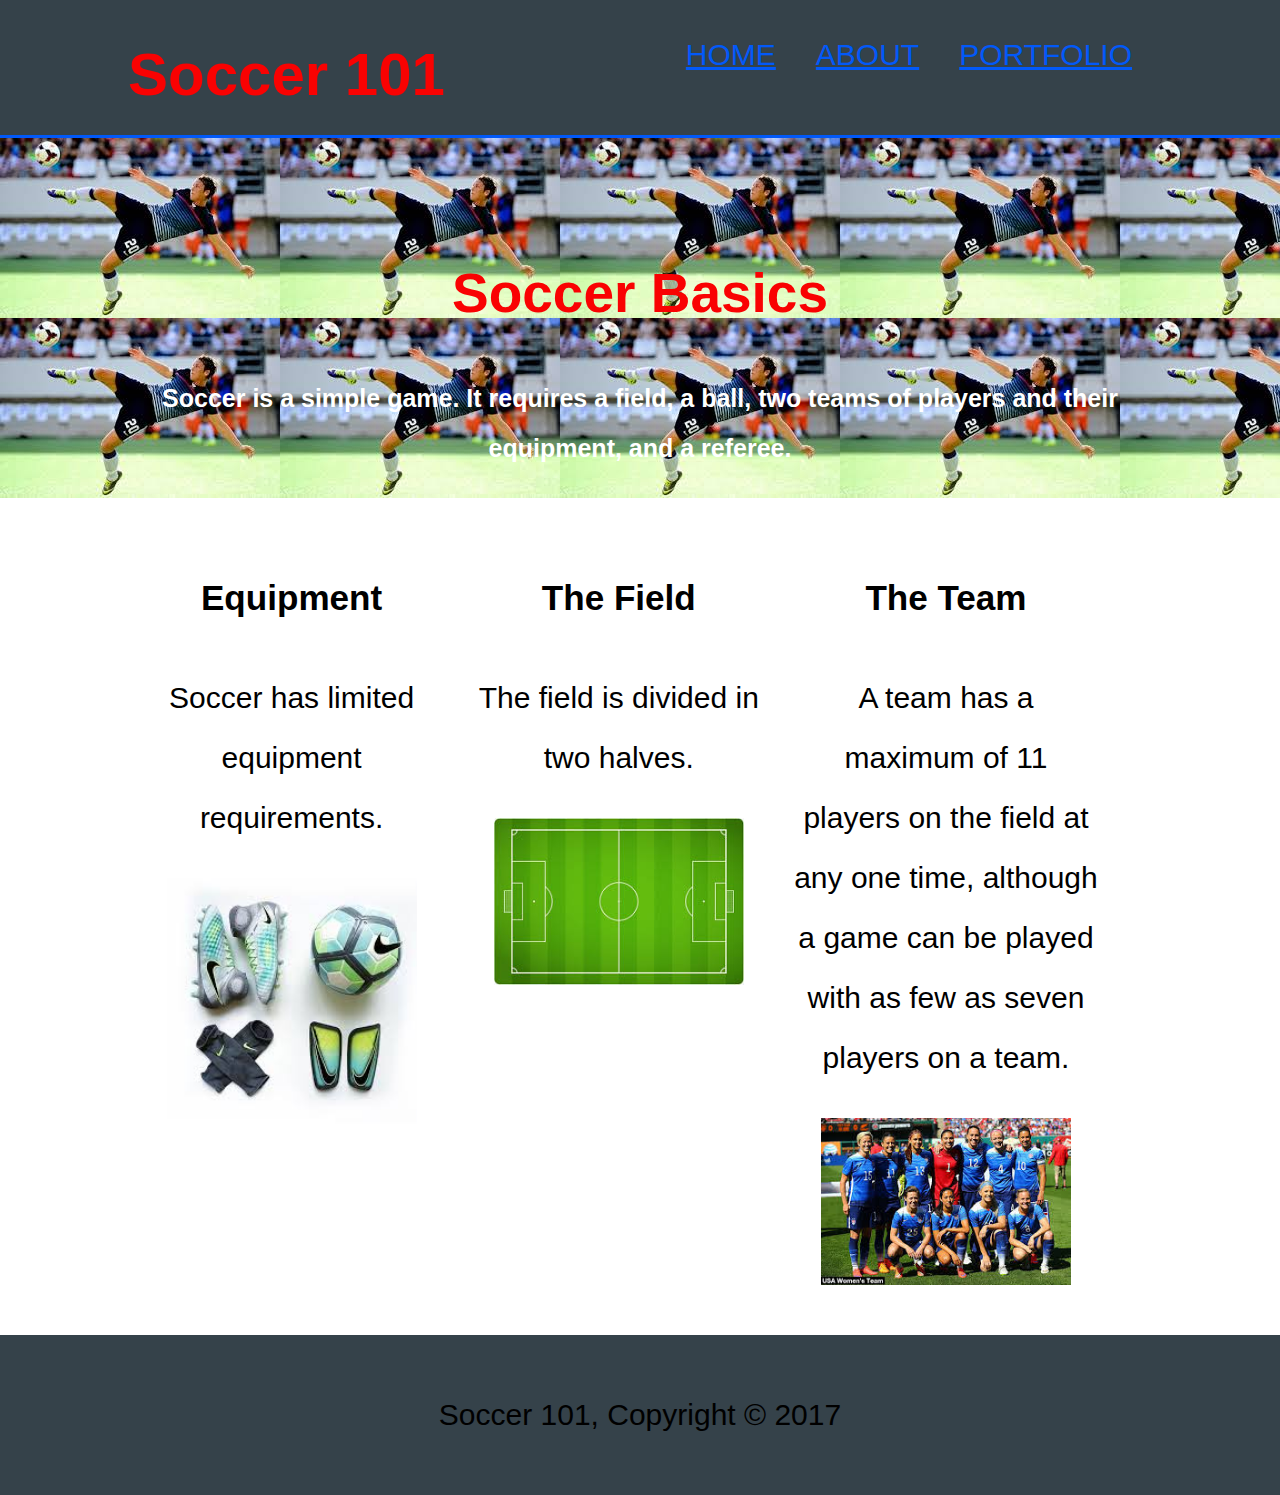
<file: index.html>
<!DOCTYPE html>
<html>
  <head>
  	<meta charset="utf-8">
  	<meta name="viewport" content="width=device-width">
  	<meta name="description" content= "Everything you need to know to play basic soccer">
    <meta name="keywords" content="soccer 101, basic, soccer">
    <meta name="author" content= "Delanie Howes">
   	<title>Soccer 101 | Hello, Welcome</title>
   	<link rel="shortcut icon" href= "http://downloadvector.com/wp-content/uploads/2014/01/soccer-ball-vector-09967.jpg" />
  	<link rel="stylesheet" href="style.css">
   </head>
   <body>
   	 <header> 
   	 <div class="container">
   	 	<div id="branding">
   	 	  <h1>Soccer 101</h1>
   	 </div>
   	 <nav>
   	   <ul>
   	     <li class="current"><a href= "index.html">Home</a></li>
   	     <li><a href= "about.html">About</a></li>
   	     <li><a href= "portfolio.html">portfolio</a></li>
   	   </ul>
   	 </nav>
   	</header>
   	
    <section id="showcase">
   	  <div class="container">
   	    <h1><span class="highlight"> Soccer Basics</span></h1>
   	    <p>Soccer is a simple game. It requires a field, a ball, two teams of players and their equipment, and a referee.</p>
   	 </div>
    </section>
    
    <section id="boxes">
     <div class="container">
       <div class="box">
         <h3>Equipment</h3>
         <p>Soccer has limited equipment requirements.</p>
         <img src="./img/soccer_equipment.jpg">
       </div>
       <div class="box">
         <h3>The Field</h3>
         <p>The field is divided in two halves.</p>
         <img src="./img/soccer_field2.jpg">
       </div>
       <div class="box">
         <h3>The Team</h3>
         <p>A team has a maximum of 11 players on the field at any one time, although a game can be played with as few as seven players on a team.</p>
         <img src="./img/soccer_team.jpg">
       </div>
      </div>  
     </section>
     
    <footer>
     <p>Soccer 101, Copyright &copy; 2017</p>
    </footer>
  </body>
</html>
</file>
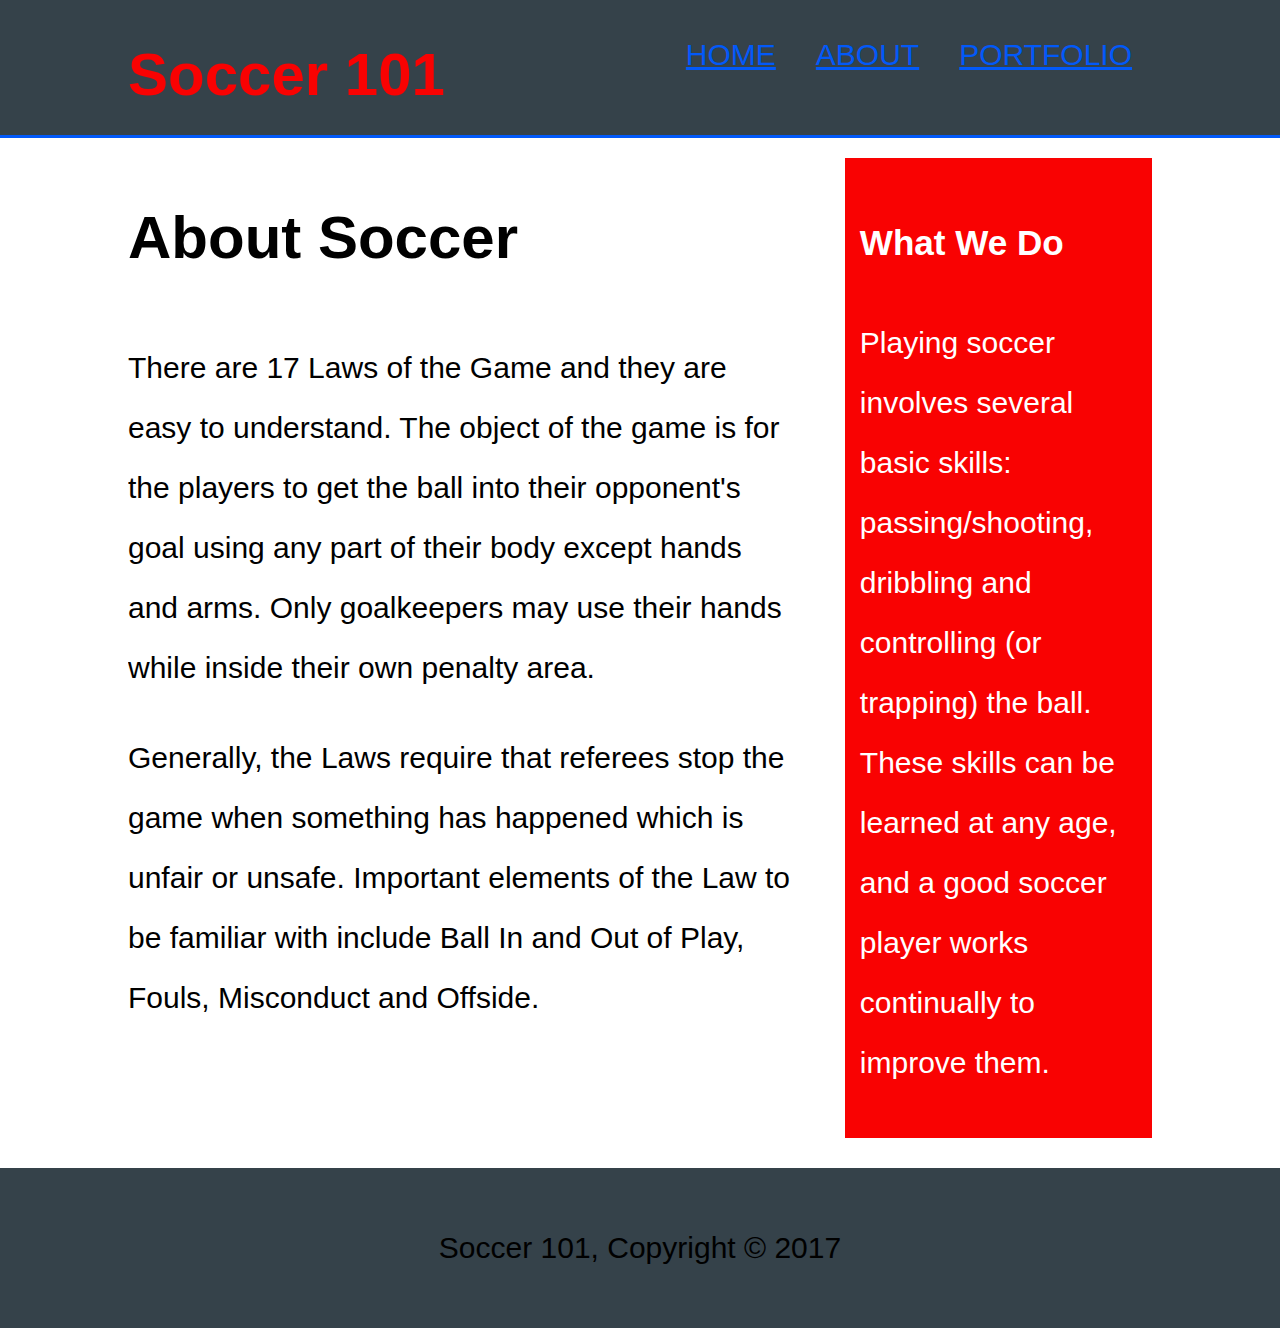
<file: about.html>
<!DOCTYPE html>
<html>
  <head>
  	<meta charset="utf-8">
  	<meta name="viewport" content="width=device-width">
  	<meta name="description" content= "Everything you need to know to play basic soccer">
    <meta name="keywords" content="soccer 101, basic, soccer">
    <meta name="author" content= "Delanie Howes">
   	<title>Soccer 101 | About</title>
  	<link rel="stylesheet" href="style.css">
   </head>
   <body>
   	 <header> 
   	 <div class="container">
   	 	<div id="branding">
   	 	  <h1>Soccer 101</h1>
   	 </div>
   	 <nav>
   	   <ul>
   	     <li><a href= "index.html">Home</a></li>
   	     <li class="current"><a href= "about.html">About</a></li>
   	     <li><a href= "portfolio.html">portfolio</a></li>
   	   </ul>
   	 </nav>
   	</header>
    
    <section id="main">
     <div class="container">
       <article id="main-col">
         <h1 class="page-title">About Soccer</h1>
         <p>
         There are 17 Laws of the Game and they are easy to understand. The object of the game is for the players to get the ball into their opponent's goal using any part of their body except hands and arms. Only goalkeepers may use their hands while inside their own penalty area. 
         </p>
         
         <p>
         Generally, the Laws require that referees stop the game when something has happened which is unfair or unsafe. Important elements of the Law to be familiar with include Ball In and Out of Play, Fouls, Misconduct and Offside.</p> 
         </p>
       </article>
       
       <aside id="sidebar">
         <div class="dark">
         <h3>What We Do</h3>
         <p>
         Playing soccer involves several basic skills: passing/shooting, dribbling and controlling (or trapping) the ball. These skills can be learned at any age, and a good soccer player works continually to improve them.
         </p>
        </div>   
       </aside>
      </div>  
     </section>
     
    <footer>
     <p>Soccer 101, Copyright &copy; 2017</p>
    </footer>
  </body>
</html>
</file>
<file: style.css>
body{
   font: 30px/ 2 Helvetica bold, arial;
   padding:0;
   margin:0;
   background-color:#ffffff;
}

  /* Global */
  .container{
    width: 80%;
    margin:auto;
    overflow:hidden;
  } 
  .button_1{
    height:38px;
    background:Navajowhite;
    border:0;
    padding-left:10px;
    padding-right:10px;
    color:white;
}

.button_1:hover {
    outline-style:outset;
    cursor:pointer;
}

.home {
    text-transform:none;
}

.dark {
    padding:15px;
    background:honeydew;
    color:black;
    margin-top:15px;
    margin-bottom:10px;
}

.want-button{
    height:38px;
    background:Navajowhite;
    border:0;
    padding-left:10px;
    padding-right:10px;
    color:white;
    cursor:pointer;
}

.want-button-1 {
    height:38px;
    background:Sienna;
    border:0;
    padding-left:10px;
    padding-right:10px;
    color:white;
    cursor:pointer;
}

.want-button-1:hover {
    outline-style:outset;
    color:lightgoldenrodyellow;

  
}
  
  .dark{
    padding:15px;
    background:#f90202;
    color:#ffffff;
    margin-top:10px;
    margin-bottom:10px;
    
  }
  .want-button{
    height:38px;
    background:Navajowhite;
    border:0;
    padding-left:10px;
    padding-right:10px;
    color:white;
    cursor:pointer;
}

.want-button-1 {
    height:38px;
    background:Sienna;
    border:0;
    padding-left:10px;
    padding-right:10px;
    color:white;
    cursor:pointer;
}

.want-button-1:hover {
    outline-style:outset;
    color:lightgoldenrodyellow;
}
  
  /* Header **/
  header{
    background:#35424a;
    color:#f90202;
    padding-top:15px;
    min-height:70px;
    border-bottom:#0259f9 3px solid;
  }
  
  header a{
    color:#0259f9;
    text-decoration: non;
    text-transform: uppercase;
    font-size: 30px;
  }
  
    header ul{
    margin:0;
    padding:0;
    }
  
   header li{
    float:left;
    display:inline;
    padding: 0 20px 0 20px;
  }
  
  header #branding{
    float:left;
  }
    
  header #branding h1{
    margin:0;
  }
  
  header nav{
    float:right;
    margin-top:10px;
  } 
  
  header .highlight, header .cureent a{
    color:#a9afba;
    font-weight:bold;
  }
  
  header a:hover{
    color:#a9afba;
    font-weight:bold;
  }
  
  /* Showcase */
  #showcase{
    min-height:100px;
    background:url('../img/showcase5.jpg');
    text-align:center;
    color:#f90202;
  }
  
  #showcase h1{
    margin-top:100px;
    font-size:55px;
    margin-bottom:10px;
  }
  
  #showcase p{
    color:#ffffff;
    font-size:25px;
    font-weight:bold;
  }
  
  /* Boxes */
  #boxes{
    margin-top:20px;
  }

  #boxes .box{
    float:left;
    text-align:center;
    width:30%;
    padding:10px;
  
  }  
  
  #boxes .box img{
    width:250px;
  }
  
  /* Sidebar */
  aside#sidebar{
    float:right;
    width:30%;
    margin-top:10px;
  }
  
  /* Main-col */
  article#main-col{
    float:left;
    width:65%;
  }
  
  /* Portfolio */
  ul#portfolio li{
    list-style:name;
    padding:20px;
    border:20px;
  }
  
  /*Footer*/
  footer{
    padding:20px;
    margin-top:20px;
    color:#000000;
    background-color:#35424a;
    text-align: center;
  }
  
  
/* Projects Page */

#main-col1 {
    margin:0;
    padding:30px;
    float:left;
    width:90%;
}

.more{
    width:100px;
    height:100px;
    float:right;
}
  
/*project photos*/
    #boxes .box1{
        float:none;
        text-align:center;
        width:100%;
        padding:10px;
}
    
    #boxes .box1 img{
        width:90px;
}
</file>
